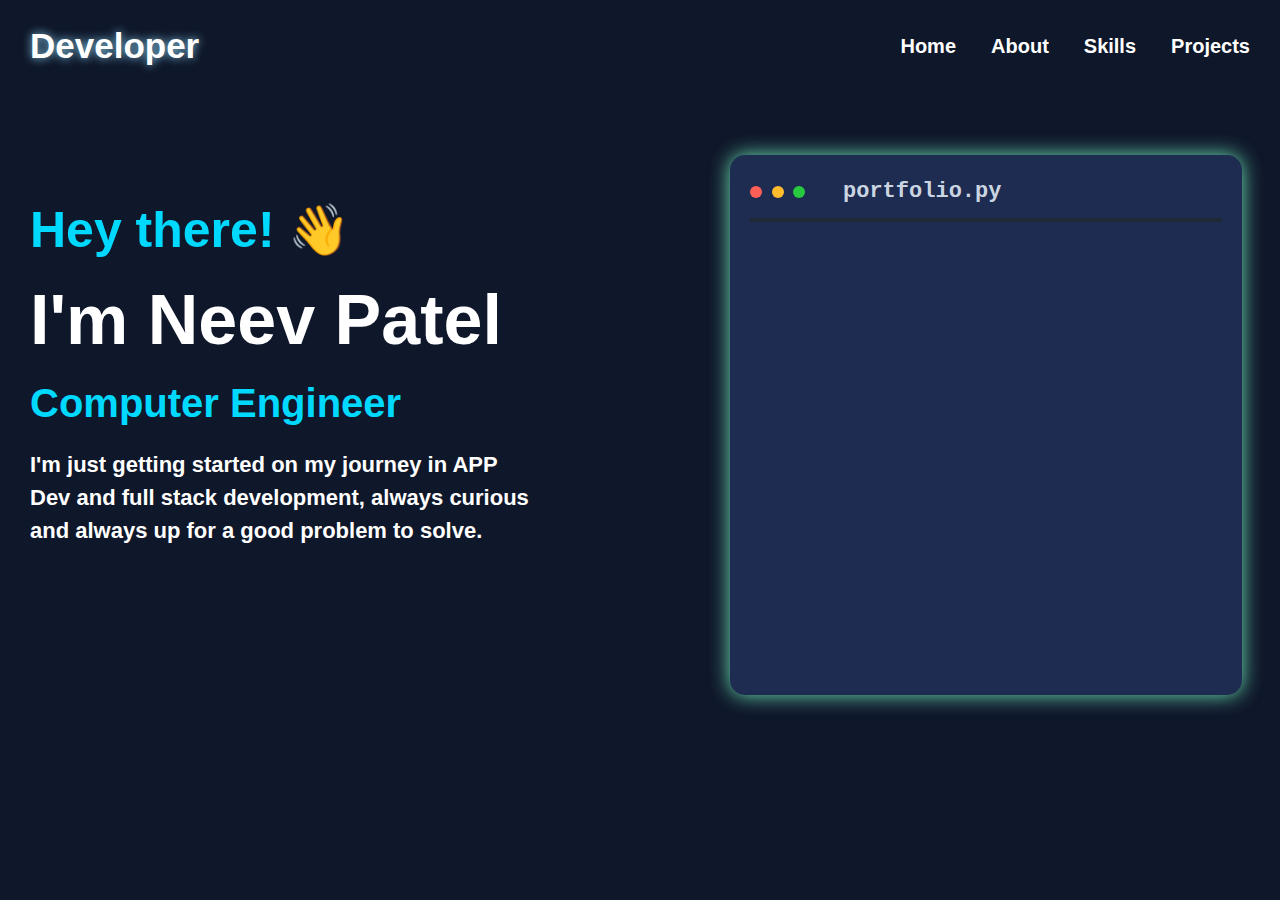
<file: index.html>
<!DOCTYPE html>
<html lang="en">

<head>
  <meta charset="UTF-8">
  <meta name="viewport" content="width=device-width, initial-scale=1.0">
  <title>Portfolio.</title>
  <link rel="stylesheet" href="project.css">
  <link rel="preconnect" href="https://fonts.googleapis.com">
  <link rel="preconnect" href="https://fonts.gstatic.com" crossorigin>
  <link
    href="https://fonts.googleapis.com/css2?family=Roboto+Condensed:ital,wght@0,100..900;1,100..900&family=Saira+Condensed:wght@100;200;300;400;500;600;700;800;900&display=swap"
    rel="stylesheet">
</head>

<body>



  <header>
    <nav class="nav-bar">
      <div class="nav-items">
        <span id="title">Developer</span>
        <ul class="links">
          <li>
            <a href="index.html">Home</a>
          </li>
          <li>
            <a href="about.html">About</a>
          </li>
          <li>
            <a href="skills.html">Skills</a>
          </li>
          <li>
            <a href="project.html">Projects</a>
          </li>
        </ul>
      </div>
    </nav>
  </header>

  <div class="main">
    <div class="left">
      <p id="hello">Hey there! 👋</p>
      <h1 id="name">I'm Neev Patel</h1>
      <h2 id="edu">Computer Engineer</h2>
      <h2 id="intro">
        I'm just getting started on my journey in APP Dev and full stack development, always curious and always up for a good problem to solve.
      </h2>
    </div>

    <div class="right">
      <div class="window">

        <!--Topmost bar of the terminal-->
        <div class="top-bar">
          <span class="dot red"></span>
          <span class="dot yellow"></span>
          <span class="dot green"></span>
          <span class="file-name">portfolio.py</span>
        </div>
        
        <div class="typewriter">
        <pre class="snippet"><code>
<span class="keyword">class</span> <span class="class-name">Developer</span>:
    <span class="keyword">def</span> <span class="func">__init__</span>(self):
        self.name = <span class="string">'Neev Patel'</span>
        self.role = <span class="string">'Computer Engineer'</span>
        self.interests = [<span class="string">'APP Dev'</span>, <span class="string">'Full Stack Dev'</span>]
        self.status = <span class="string">'Learning & Growing'</span>

    <span class="keyword">def</span> <span class="func">get_motivation</span>(self):
        <span class="keyword">return</span> <span class="string">'Always curious, always coding!'</span>

    <span class="keyword">def</span> <span class="func">solve</span>(self, problem):
        <span class="keyword">return</span> <span class="string">'Challenge accepted!'</span>

        </code></pre>
        </div>


      </div>
    </div>

  </div>



</body>

</html>
</file>
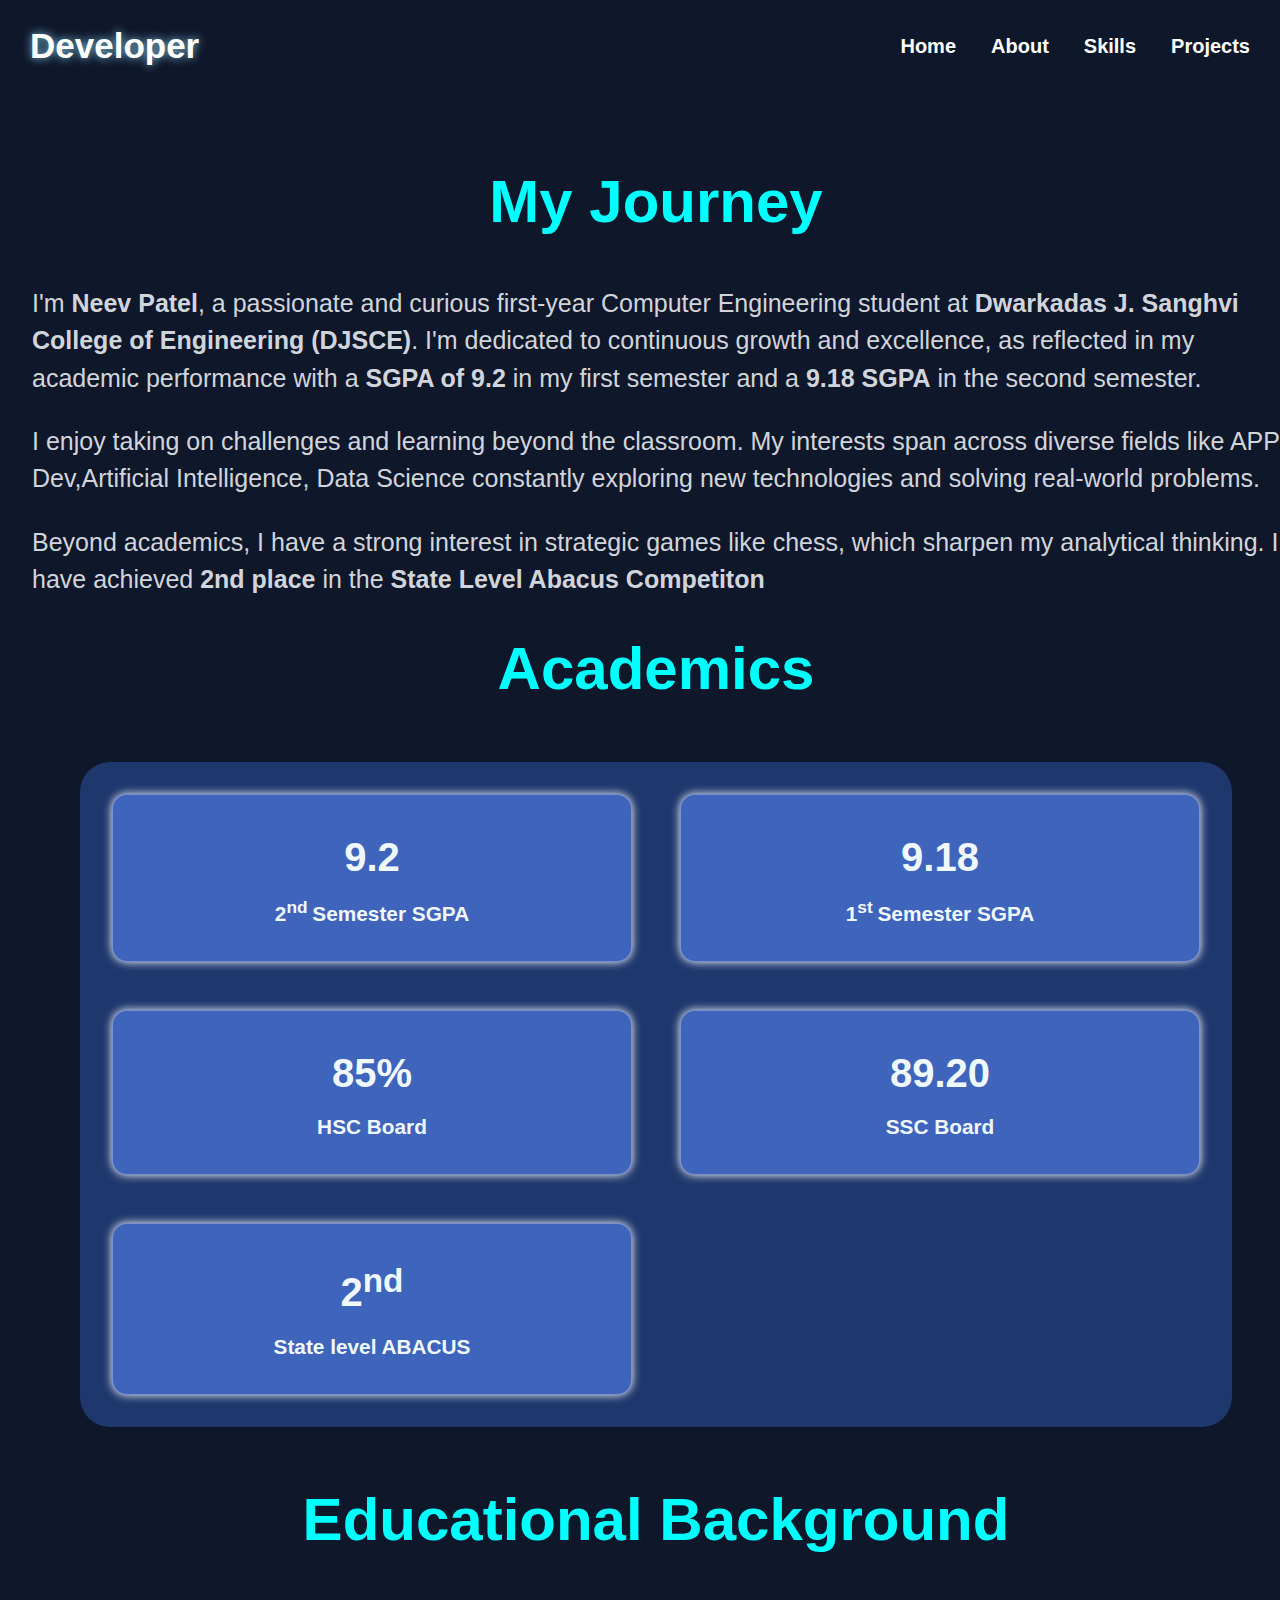
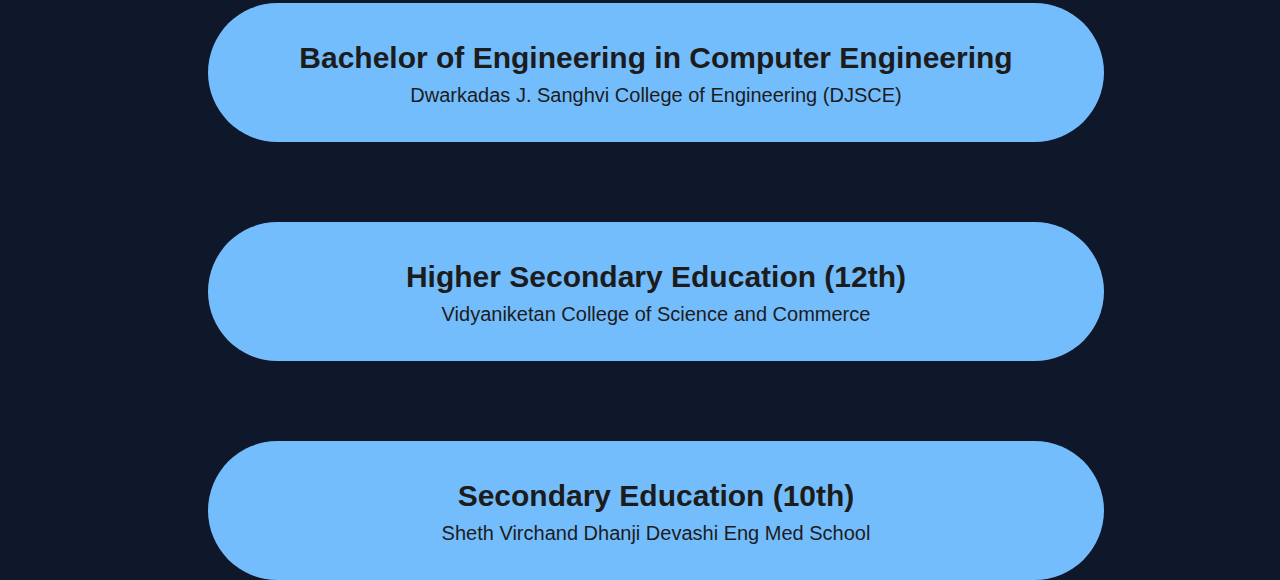
<file: about.html>
<!DOCTYPE html>
<html lang="en">
<head>
  <meta charset="UTF-8">
  <meta name="viewport" content="width=device-width, initial-scale=1.0">
  <title>Portfolio.</title>
  <link rel="stylesheet" href="project.css">
  <link rel="preconnect" href="https://fonts.googleapis.com">
  <link rel="preconnect" href="https://fonts.gstatic.com" crossorigin>
  <link href="https://fonts.googleapis.com/css2?family=Roboto+Condensed:ital,wght@0,100..900;1,100..900&family=Saira+Condensed:wght@100;200;300;400;500;600;700;800;900&display=swap" rel="stylesheet">
</head>
<body class="about-page">
 


    <header>
      <nav class="nav-bar">
        <div class="nav-items">
          <span id="title">Developer</span>
          <ul class="links">
            <li>
              <a href="index.html">Home</a>
            </li>
            <li>
              <a href="about.html">About</a>
            </li>
            <li>
              <a href="skills.html">Skills</a>
            </li>
            <li>
              <a href="project.html">Projects</a>
            </li>
          </ul>
        </div>
      </nav>
    </header>

    <main>
      <section class="content">
        <div class="text">
          <h1 id="about-title">My Journey</h1>
          <p id="para-one">I'm <strong>Neev Patel</strong>, a passionate and curious first-year Computer Engineering student at <strong>Dwarkadas J. Sanghvi College of Engineering (DJSCE)</strong>. I'm dedicated to continuous growth and excellence, as reflected in my academic performance with a <strong>SGPA of 9.2</strong> in my first semester and a <strong>9.18 SGPA</strong> in the second semester.</p>
          <p id="para-two">I enjoy taking on challenges and learning beyond the classroom. My interests span across diverse fields like APP Dev,Artificial Intelligence, Data Science constantly exploring new technologies and solving real-world problems.</p>
          <p id="para-three">Beyond academics, I have a strong interest in strategic games like chess, which sharpen my analytical thinking. I have achieved <strong>2nd place</strong> in the <strong>State Level Abacus Competiton</strong></p>
        </div>

        <div class="academics">
          <h1 class="acad">Academics</h1>
          <div class="grades">
            <div class="card">
              <h2>9.2</h2>
              <p>
                2<sup>nd </sup>Semester SGPA
              </p>
            </div>
            <div class="card">
              <h2>9.18</h2>
              <p>
                1<sup>st </sup>Semester SGPA
              </p>
            </div>
            <div class="card">
              <h2>85%</h2>
              <p>
                HSC Board
              </p>
            </div>
            <div class="card">
              <h2>89.20</h2>
              <p>
                SSC Board
              </p>
            </div>
            
            <div class="card">
              <h2>2<sup>nd</sup></h2>
              <p>
                State level ABACUS
              </p>
            </div>
          </div>
        </div>

        <div class="edu">
          <h1 class="edu-title">Educational Background</h1>
          <div class="school">
            <div class="comp">
              <h2>Bachelor of Engineering in Computer Engineering</h2>
              <p>Dwarkadas J. Sanghvi College of Engineering (DJSCE)</p>
            </div>

            <div class="high-school">
              <h2>Higher Secondary Education (12th)</h2>
              <p>Vidyaniketan College of Science and Commerce</p>
            </div>
            
            <div class="sch">
              <h2>Secondary Education (10th)</h2>
              <p>Sheth Virchand Dhanji Devashi Eng Med School</p>
            </div>
          </div>
        </div>
      </section>
    </main>



</body>
</html>
</file>
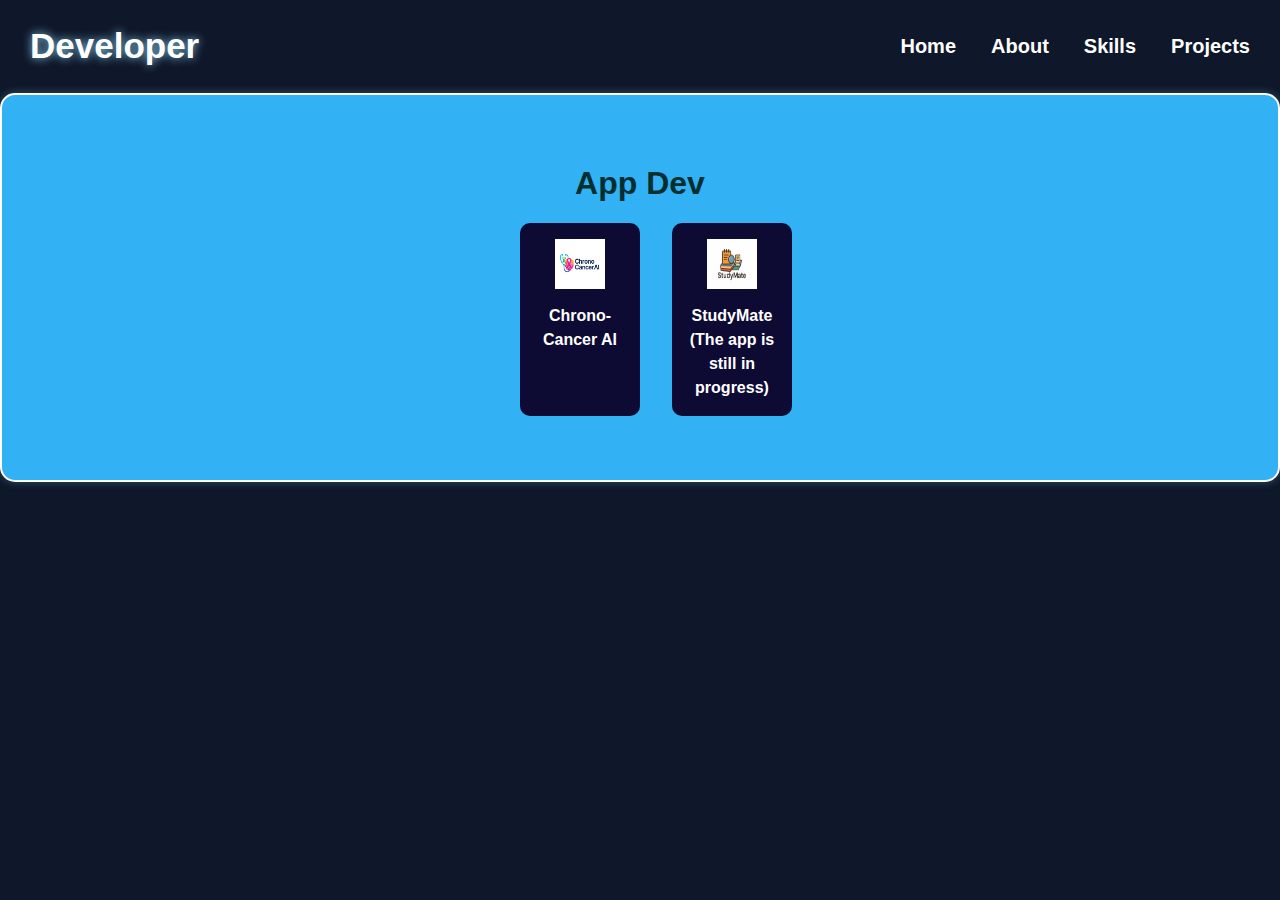
<file: project.html>
<!DOCTYPE html>
<html lang="en">
<head>
  <meta charset="UTF-8">
  <meta name="viewport" content="width=device-width, initial-scale=1.0">
  <title>Portfolio.</title>
  <link rel="stylesheet" href="project.css">
  <link rel="preconnect" href="https://fonts.googleapis.com">
  <link rel="preconnect" href="https://fonts.gstatic.com" crossorigin>
  <link href="https://fonts.googleapis.com/css2?family=Roboto+Condensed:ital,wght@0,100..900;1,100..900&family=Saira+Condensed:wght@100;200;300;400;500;600;700;800;900&display=swap" rel="stylesheet">
</head>
<body>
 


    <header>
      <nav class="nav-bar">
        <div class="nav-items">
          <span id="title">Developer</span>
          <ul class="links">
            <li>
              <a href="index.html">Home</a>
            </li>
            <li>
              <a href="about.html">About</a>
            </li>
            <li>
              <a href="skills.html">Skills</a>
            </li>
            <li>
              <a href="project.html">Projects</a>
            </li>
          </ul>
        </div>
      </nav>
    </header>

    <main>
      <div class="project">
          <h1 class="web-title">App Dev</h1>
          <div class="web-row">
            <a href="https://chrono-cancer-ai.netlify.app/" target="_blank" class="link-box">
            <div class="skill-box" >
            <img src="Logos\ChronoCancer.jpg" alt="Flutter" />
            <h2>Chrono-Cancer AI</h2>
           </a>  
          </div>
          <div class="skill-box">
            <img src="Logos\StudyMate.png" alt="HTML" />
            <h2>StudyMate</h2>
            <h2>(The app is still in progress)</h2>
          </div>
          
          </div>
        </div>
    </main>



</body>
</html>
</file>
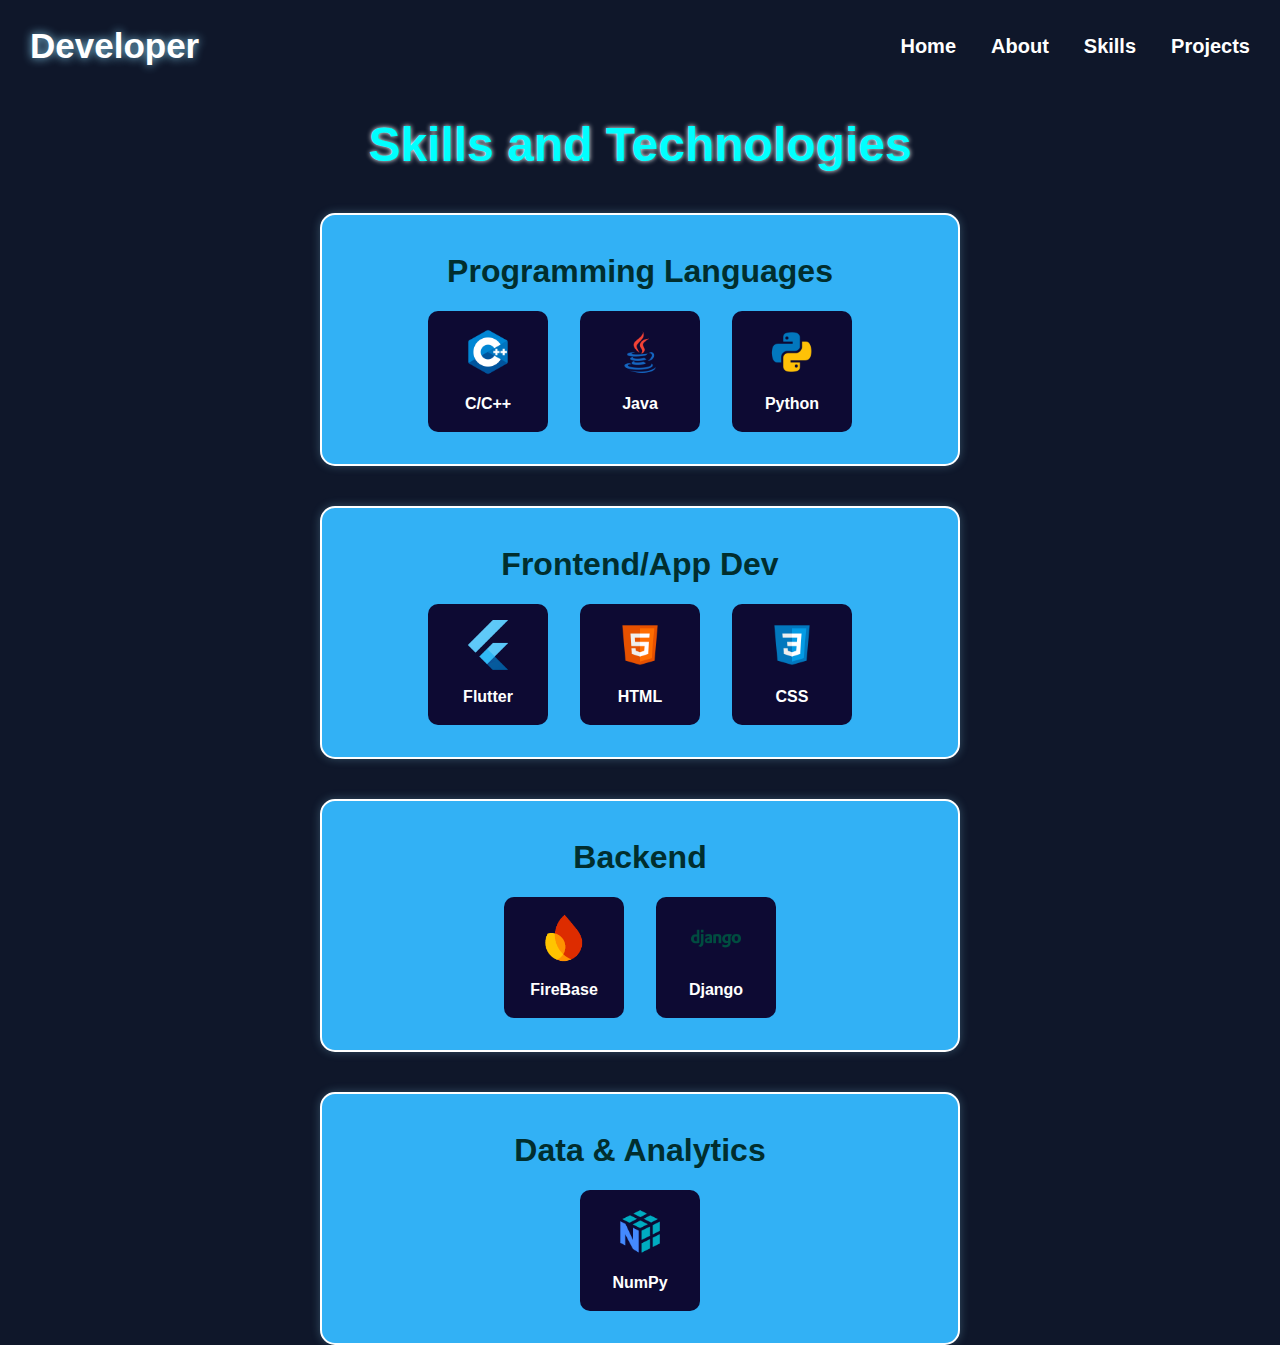
<file: skills.html>
<!DOCTYPE html>
<html lang="en">
<head>
  <meta charset="UTF-8">
  <meta name="viewport" content="width=device-width, initial-scale=1.0">
  <title>Portfolio.</title>
  <link rel="stylesheet" href="project.css">
  <link rel="preconnect" href="https://fonts.googleapis.com">
  <link rel="preconnect" href="https://fonts.gstatic.com" crossorigin>
  <link href="https://fonts.googleapis.com/css2?family=Roboto+Condensed:ital,wght@0,100..900;1,100..900&family=Saira+Condensed:wght@100;200;300;400;500;600;700;800;900&display=swap" rel="stylesheet">
</head>
<body>
 


    <header>
      <nav class="nav-bar">
        <div class="nav-items">
          <span id="title">Developer</span>
          <ul class="links">
            <li>
              <a href="index.html">Home</a>
            </li>
            <li>
              <a href="about.html">About</a>
            </li>
            <li>
              <a href="skills.html">Skills</a>
            </li>
            <li>
              <a href="project.html">Projects</a>
            </li>
          </ul>
        </div>
      </nav>
    </header>


    <main>
      <div class="tech-skills">
        <h1 class="tech-title">Skills and Technologies</h1>
        <div class="grid">
        <div class="languages">
          <h1 class="languages-title">Programming Languages</h1>
          <div class="lang-row">
          <div class="skill-box">
            <img src="Logos\icons8-c++-144.png" alt="C/C++" />
            <h2>C/C++</h2>
          </div>
          <div class="skill-box">
            <img src="Logos\icons8-java-144.png" alt="Java" />
            <h2>Java</h2>
          </div>
          <div class="skill-box">
            <img src="Logos/icons8-python-144.png" alt="Python" />
            <h2>Python</h2>
          </div>
          </div>
        </div>
        <div class="web">
          <h1 class="web-title">Frontend/App Dev</h1>
          <div class="web-row">
            <div class="skill-box">
            <img src="Logos\Flutter.png" alt="Flutter" />
            <h2>Flutter</h2>
          </div>
          <div class="skill-box">
            <img src="Logos\icons8-html5-144.png" alt="HTML" />
            <h2>HTML</h2>
          </div>
          <div class="skill-box">
            <img src="Logos\icons8-css3-144.png" alt="CSS" />
            <h2>CSS</h2>
          </div>
          </div>
        </div>
        <div class="back">
          <h1 class="back-title">Backend</h1>
          <div class="back-row">
            <div class="skill-box">
            <img src="Logos\Firebase.png" alt="Django" />
            <h2>FireBase</h2>
          </div>
          <div class="skill-box">
            <img src="Logos\icons8-django-144.png" alt="Django" />
            <h2>Django</h2>
          </div>
          </div>
        </div>
        <div class="ds">
          <h1 class="ds-title">Data & Analytics</h1>
          <div class="ds-row">
          <div class="skill-box">
            <img src="Logos\icons8-numpy-144.png" alt="Python" />
            <h2>NumPy</h2>
          </div>
          </div>
        </div>
        </div>
      </div>
    </main>



</body>
</html>
</file>
<file: project.css>
*{
  margin: 0;
  padding: 0;
  box-sizing: border-box;
}

html{
  scroll-behavior: smooth;
}

body{
  font-family: 'Segoe UI', Tahoma, Verdana, sans-serif;
  background-color: rgb(15, 23, 42);
  line-height: 1.5;
  width:100vw;
  height:100vh;
  display: flex;
  flex-direction: column;
  margin: 0;
  overflow-x: hidden;
}

.nav-bar{
  padding:20px 30px;
}

.nav-items{
  display: flex;
  justify-content: space-between;
  align-items: center;
}

#title{
  color: rgb(255, 255, 255);
  font-weight: bold;
  font-size: 35px;
  text-shadow: 0 0 10px rgb(135, 206, 235);
}

.links{
  display: flex;
  gap: 35px;
  list-style: none;
  margin: 0;
  padding: 0;
}

.links li a {
  color: rgb(255, 255, 255);
  font-weight: bold;
  text-decoration: none;
  font-size: 20px;
  transition: transform 0.3s ease;
  display: inline-block;
}

.links li a:hover{
  transform: scale(1.5);
  text-shadow: 0 0 8px rgb(135, 206, 235);
}

.main{
  padding-left: 30px;
  display: flex;
  gap: 3vw;
}

.left{
  width: 40vw;
  margin-top: 8%;
}

#hello{
  color: rgb(0, 217, 255);
  font-size: 50px;
  font-weight: bold;
}


#name{
  color: rgb(255, 255, 255);
  font-size: 70px;
  font-weight: bolder;
}

#edu{
  color: rgb(0, 217, 255);
  font-size: 40px;
  font-weight: bold;
}

#intro{
  margin-top: 15px;
  color: rgb(255, 255, 255);
  font-size: 22px;
  font-weight: bold;
}

.right{
  margin-top: 5%;
}



.window{
  width: 40vw;
  height: 60vh;
  background-color: rgb(29, 44, 80);
  box-shadow: 0 0 20px rgb(110,231,183);
  padding: 20px;
  border-radius: 15px;
  margin-left: 150px;
  font-family: 'Courier New', Courier, monospace;
  color: rgb(255, 255, 255);
  overflow: hidden;
}

.top-bar{
  display: flex;
  align-items: center;
  border-bottom: 4px solid rgb(32, 42, 55);
  padding-bottom: 10px;
  margin-bottom: 10px;
}

.top-bar .dot{
  height: 12px;
  width: 12px;
  border-radius: 50%;
}

.dot.red{
  background-color: rgb(255, 95, 86);
  margin-right: 2%;
}

.dot.yellow{
  background-color: rgb(255, 189, 46);
  margin-right: 2%;

}

.dot.green{
  margin-right: 8%;
  background-color: rgb(39, 201, 63);
}

.file-name {
  font-size: 22px !important;
  color: rgb(203, 213, 225);
  font-weight: bold;
}

.snippet{
  font-size: 17px;
}

.keyword {
  color: rgb(125, 211, 252); 
  font-weight: bold;
}

.class-name {
  color: rgb(165, 180, 252); 
}

.func {
  color: rgb(110, 231, 183); 
}

.string {
  color: rgb(250, 204, 21); 
}

.typewriter code{
  display: inline-block;
  overflow: hidden;
  white-space: pre-wrap;
  width: 0;
  animation: typing 5s linear forwards;
  font-family: 'Courier New', monospace;
}

@keyframes typing {
  from { width: 0 }
  to { width: 100% }
}

@keyframes blink {
  50% { border-color: transparent; }
}

body.about-page {
  min-height: 100vh;
  overflow-y: auto;
  overflow-x: hidden;
}

.content{
  margin-top: 5%;
  margin-left: 2.5%;
  font-size: 30px;
  color:aqua;
}

#about-title{
  padding-bottom: 3vw;
  display: flex;
  justify-content: center;
  align-items: center;
}

#para-one,#para-two,#para-three{
  font-size: 25px;
  color: rgb(209, 213, 219);
  padding-bottom: 2vw;
}

.acad{
  display: flex;
  justify-content: center;
  align-items: center;
}

.grades{
  border-radius: 30px;
  margin-top: 3vw;
  background-color: rgb(30, 55, 109);
  width: 90vw;
  display: grid;
  grid-template-columns: repeat(auto-fit, minmax(400px, 1fr));
  gap: 3rem;
  padding: 2rem;
  margin: 3rem 3rem;
}

.card{
  background-color: rgb(63, 100, 187);
  border: 1px solid rgba(255, 255, 255, 0.3);
  padding: 2rem;
  text-align: center;
  border-radius: 15px;
  color: aliceblue;
  font-weight: bold;
  box-shadow: 0 0 10px rgb(255, 255, 255);
}

.card:hover{
  transform: translateY(-5px);
}

.card h2 {
  font-size: 2.5rem;
  margin-bottom: 0.5rem;
}

.card p {
  font-size: 1.3rem;
}

.edu-title{
  display: flex;
  justify-content: center;
  align-items: center;
  padding-bottom: 3vw;
  
}

.school{
  display: flex;
  justify-content: center;
  align-items: center;
  flex-direction: column;
  gap: 5rem;
}

.comp,.sch,.high-school{
  display: flex;
  justify-content: center;
  align-items: center;
  flex-direction: column;
  background-color: rgb(116, 189, 252);
  padding: 2rem 2rem;
  font-size: 20px;
  color: rgb(28, 28, 28);
  border-radius: 80px;
  width: 70vw;
}

.tech-skills {
  margin-top: 1rem;
  text-align: center;
}

.tech-title {
  font-size: 3rem;
  color: cyan;
  margin-bottom: 2rem;
  text-shadow: 0 0 5px rgb(255, 255, 255);
}

.grid{
  display: grid;
  grid-template-columns: repeat(1,1fr);
  gap: 2.5rem;
  justify-items: center;
  align-items: start;
  width: 100%;
}

.web,.languages,.ds,.back{
  background-color: rgb(50, 177, 245);
  padding: 2rem;
  border-radius: 15px;
  box-shadow: 0 0 10px rgba(135, 206, 235, 0.3);
  display: flex;
  flex-direction: column;
  align-items: center;
  width: 40rem;
  border: 2px solid rgb(255, 255, 255);
}

.web-title,.back-title,.ds-title,.languages-title {
  font-size: 2rem;
  color: rgb(1, 46, 46);
  margin-bottom: 1rem;
}

.web-row,.lang-row,.ds-row,.back-row {
  display: flex;
  gap: 2rem;
  justify-content: center;
  flex-wrap: wrap;
}

.skill-box {
  background-color: rgb(13, 10, 51);
  padding: 1rem;
  border-radius: 10px;
  text-align: center;
  width: 120px;
  transition: transform 0.3s ease;
}

.skill-box:hover {
  transform: scale(1.05);
  box-shadow: 0 0 10px rgba(255, 255, 255, 0.2);
}

.skill-box img {
  width: 50px;
  height: 50px;
  margin-bottom: 0.5rem;
}

.skill-box h2 {
  font-size: 1rem;
  color: white;
}


.work{
  display: flex;
  justify-content: center;
  align-items: center;
  font-size: 50px;
  color: aliceblue;
  height: 80vh;
}


.project{
  
  background-color: rgb(50, 177, 245);
  padding: 4rem;
  border-radius: 15px;
  box-shadow: 0 0 10px rgba(135, 206, 235, 0.3);
  display: flex;
  flex-direction: column;
  align-items: center;
  width: 80rem;
  border: 2px solid rgb(255, 255, 255);
}

.link-box {
  text-decoration: none;  /* remove underline */
  color: inherit;         /* keep original text color */
  display: block;         /* makes the whole area clickable */
}
</file>
